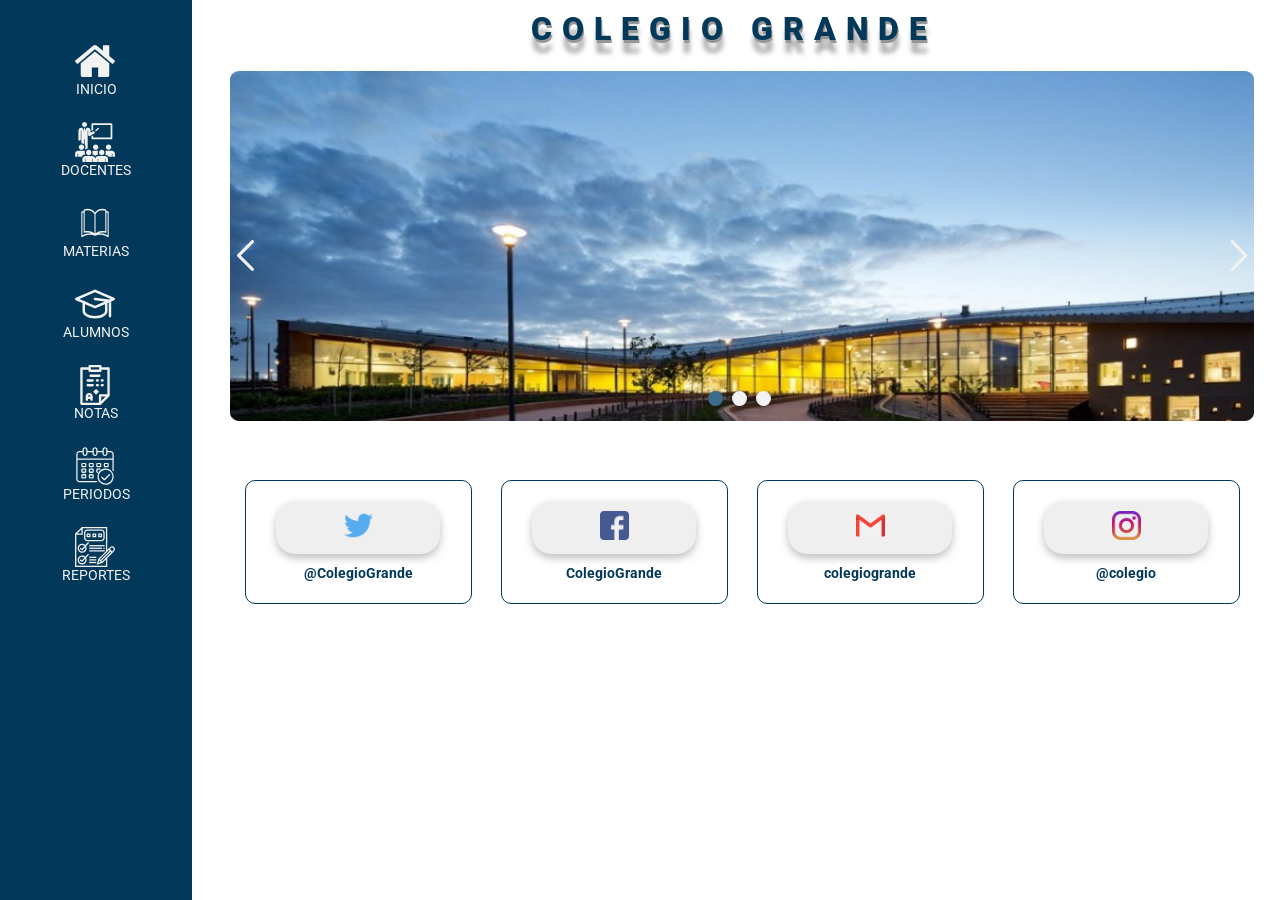
<file: SSV2/Views/Front/index.html>
<!DOCTYPE html>
<html lang="en">
<head>
    <meta charset="UTF-8">
    <meta http-equiv="X-UA-Compatible" content="IE=edge">
    <meta name="viewport" content="width=device-width, initial-scale=1.0">
    <link rel="preconnect" href="https://fonts.gstatic.com">    
    <link href="https://fonts.googleapis.com/css2?family=Roboto:wght@400;500;700&display=swap" rel="stylesheet">
    <link rel="stylesheet" href="assets/styles/NavbarStyles.css">
    <link rel="stylesheet" href="assets/styles/StyleIndex.css">
    <title>Inicio App Colegio</title>
</head>
<body>
     <img class="Icono hamburguesa" src="./assets/icons/menu.svg" alt="">
    <nav class="nav-bar ver">
        <ul class="menu">
            <a href="index.html"> <li> <img src="assets/icons/home 1.svg" alt="Icono Incio"> INICIO</li></a>
            <a href="views/maestros.html"><li> <img src="assets/icons/aula 1.svg" alt="Icono Maestros"> DOCENTES</li></a>
            <a href="views/materias.html"><li> <img src="assets/icons/libro 1.svg" alt="Icono Materias"> MATERIAS<ul class="submenu">
                <li><a href="views/asignar_materia_profesor.html">Docente</a></li>
                <li><a href="views/asignar_materia_alumno.html">Alumno</a></li>
                </ul></li></a>
            <a href="views/alumnos.html"><li> <img src="assets/icons/sombrero-de-graduacion 1.svg" alt="Icono Alumnos"> ALUMNOS</li></a>
            <a href="views/notas.html"><li > <img src="assets/icons/los-grados 1.svg" alt="Icono Notas"> NOTAS</li></a>
            <a href="views/periodos.html"><li > <img src="assets/icons/periodos.svg" alt="Icono Notas"> PERIODOS</li></a>
            <a href="views/reportes.html"><li> <img src="assets/icons/lista-de-verificacion 1.svg" alt="Icono Reportes"> REPORTES</li></a>
            </ul>
    </nav>

    <div class="titulo">
        <h1>COLEGIO GRANDE</h1>
    </div>

    <section class="slideimg ver hidden "> 
        
        <img src="assets/img/Colegio1.png" class="imgIndexSlide" alt="">
        <img src="assets/icons/back.svg" alt="icon back" class="icons back" onclick="RetrocederDatos()">
        <img src="assets/icons/next.svg" alt="icon next" class="icons next" onclick="AdelantarDatos()">
           
        <div>
            <button class="ContentButtons" onclick="SlideBotones(0)"></button>
            <button class="ContentButtons" onclick="SlideBotones(1)"></button>
            <button class="ContentButtons" onclick="SlideBotones(2)"></button>
        </div>
    </section>
   
    <section class="RedesSociales ver hidden">

        
        <div class="twitter ver hidden">
            <button><img src="assets/icons/Twitter-icon-azul.svg" alt="Icono twitter" id="twitter-icon"></button>
            <h2>@ColegioGrande</h2>
        </div>
        <div class="facebook ver hidden"> 
            <button><img src="assets/icons/Facebook-icon-azul.svg" alt="Icono facebook" id="facebook-icon"></button>
            <h2>ColegioGrande</h2>
        </div>
        <div class="gmail ver hidden">
            <button><img src="assets/icons/Gmail-icon-azul.svg" alt="Icono gmail" id="gmail-icon"></button>
            <h2>colegiogrande</h2>
        </div>
        <div class="instagram ver hidden">
            <button><img src="assets/icons/instagram-icon.svg" alt="Icono Instagram" id="instagram-icon"></button>
            <h2>@colegio</h2>
        </div>

    </section>
    </main>
    <script src="./assets/JavaScript/menu.js"></script>
    <script src="assets/JavaScript/logicIndexImg.js"></script>
    
</body>
</html>
</file>
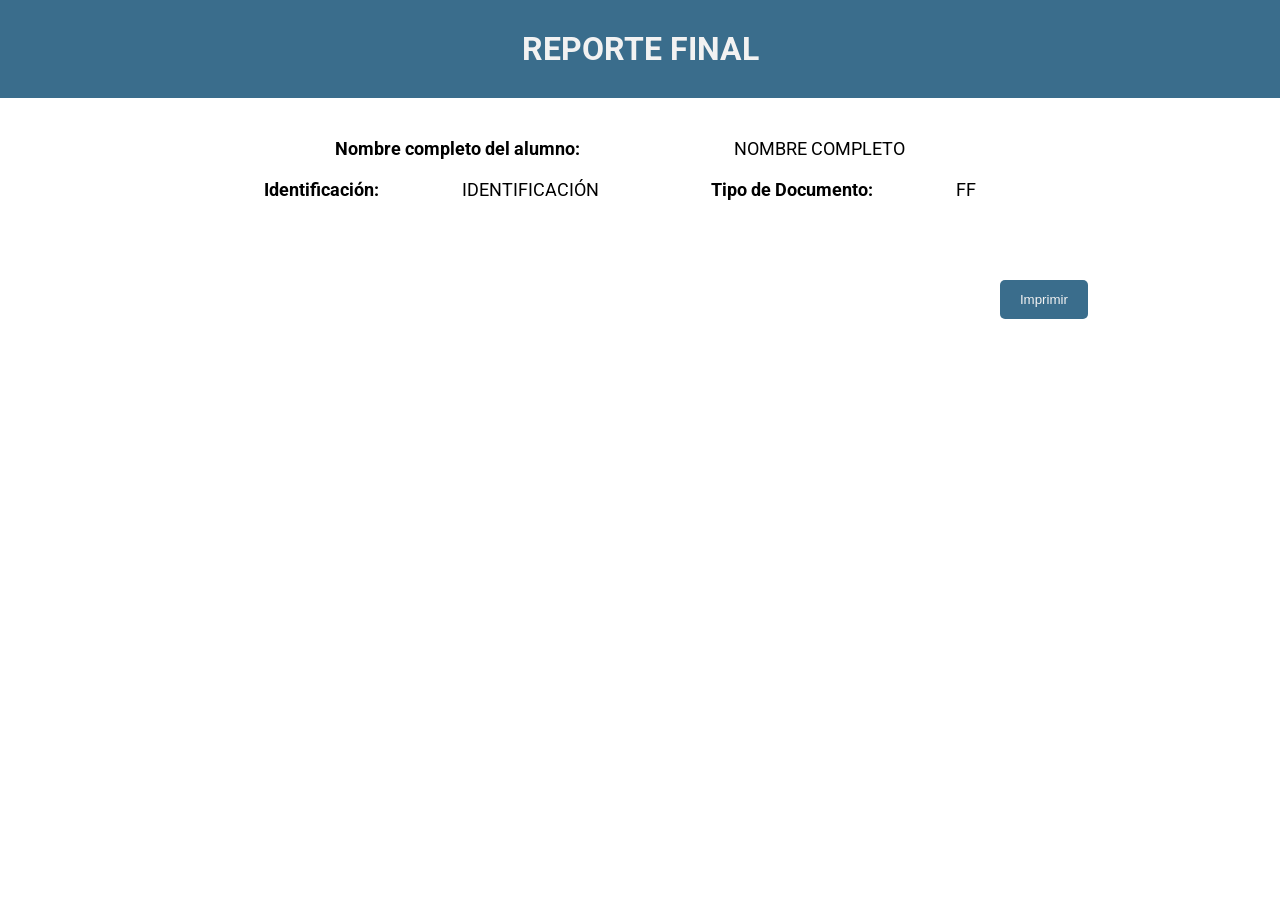
<file: SSV2/Views/Front/views/reporte.html>
<!DOCTYPE html>
<html lang="en">
<head>
    <meta charset="UTF-8">
    <meta http-equiv="X-UA-Compatible" content="IE=edge">
    <meta name="viewport" content="width=device-width, initial-scale=1.0">
    <link href="https://fonts.googleapis.com/css2?family=Roboto:wght@400;500;700&display=swap" rel="stylesheet">
    <link rel="stylesheet" href="../assets/styles/reporte.css">
    <title>Reporte Estudiante</title>
</head>
<body>
    
    <header>
        <h1>REPORTE FINAL</h1>
    </header>
    <section class="datosAlumno ver hidden"> 
        <div class="nombreAlumnContent">
            <h3>Nombre completo del alumno:</h3>
            <p id="NombreEstudiante">NOMBRE COMPLETO</p>
        </div>
        <div>
            <h3>Identificación:</h3>
            <p id="identificacion">IDENTIFICACIÓN</p>
            <h3>Tipo de Documento:</h3>
            <p id="tipoDocumento">FF</p>
        </div>
    </section>
    <section class="SectionTablaReporte ver hidden">
        <table class="TablaReporte">

            
        </table>
        <button class="buttonImprimir" onclick="Imprimir()">Imprimir</button>
    </section>
    <script src="../assets/JavaScript/VerReporte.js"></script>
    <script src="../assets/JavaScript/menu.js"></script>
</body>
</html>
</file>
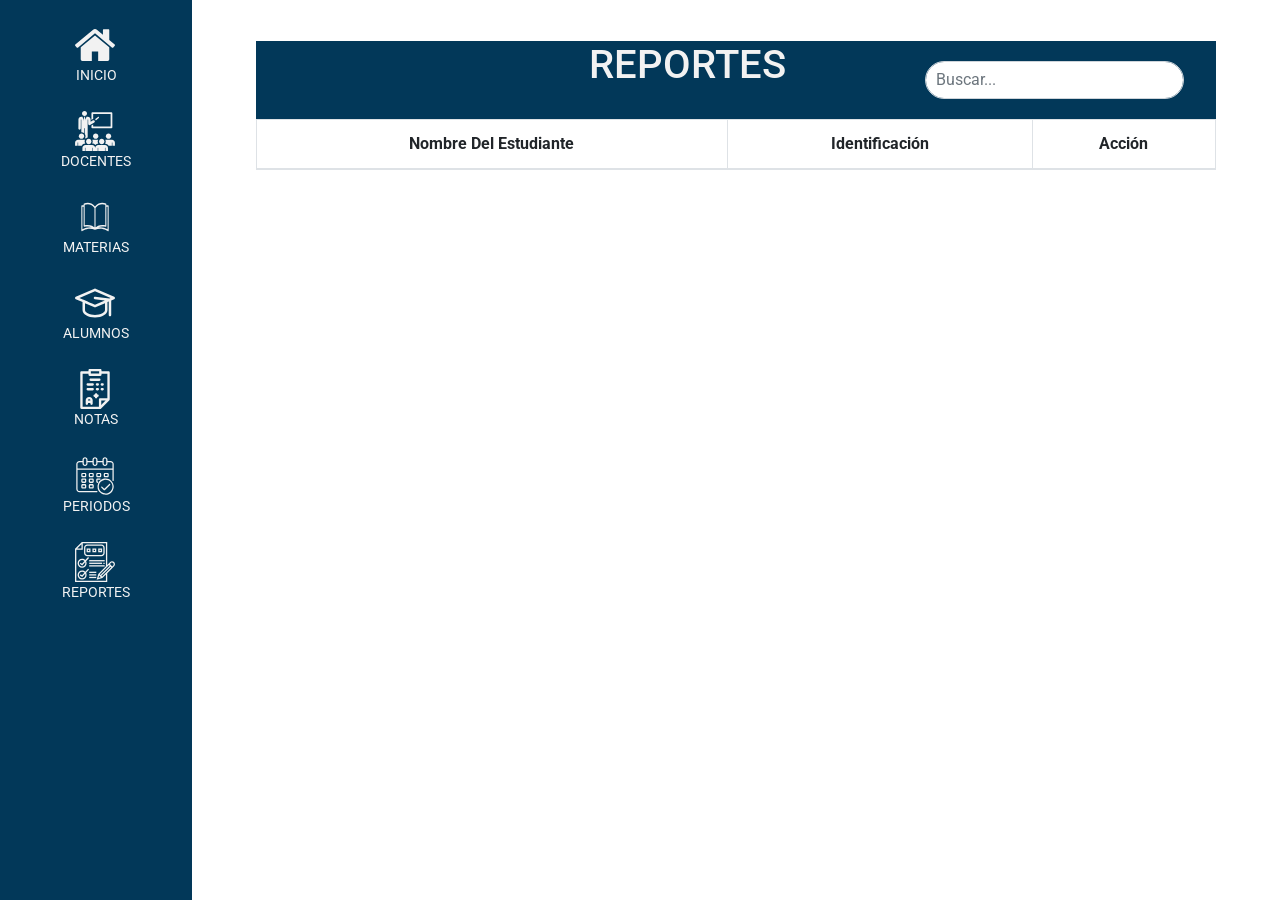
<file: SSV2/Views/Front/views/reportes.html>
<!DOCTYPE html>
<html lang="en">
<head>
    <meta charset="UTF-8">
    <meta http-equiv="X-UA-Compatible" content="IE=edge">
    <meta name="viewport" content="width=device-width, initial-scale=1.0">
    <link href="https://fonts.googleapis.com/css2?family=Roboto:wght@400;500;700&display=swap" rel="stylesheet">
    <link rel="stylesheet" href="../assets/styles/NavbarStyles.css">
    <link rel="stylesheet" href="../assets/styles/stylesReportesIndex.css">
        <!-- Bootstrap CSS -->
        <link rel="stylesheet" href="../assets/bootstrap/css/bootstrap.min.css">
        <!-- CSS personalizado -->
        <link rel="stylesheet" href="../assets/main.css">
    <title>Reportes</title>
</head>
<body>
    <img class="Icono hamburguesa" src="../assets/icons/menu.svg" alt="">
    <nav class="nav-bar ver  ">
        <ul class="menu">
           <a href="../index.html"> <li> <img src="../assets/icons/home 1.svg" alt="Icono Incio"> INICIO</li></a>
            <a href="maestros.html"><li> <img src="../assets/icons/aula 1.svg" alt="Icono Maestros"> DOCENTES</li></a>
            <a href="materias.html"><li> <img src="../assets/icons/libro 1.svg" alt="Icono Materias"> MATERIAS<ul class="submenu">
                <li><a href="asignar_materia_profesor.html"> Docente</a></li>
                <li><a href="asignar_materia_alumno.html"> Alumno</a></li>
                </ul></li></a>
            <a href="alumnos.html"><li> <img src="../assets/icons/sombrero-de-graduacion 1.svg" alt="Icono Alumnos"> ALUMNOS</li></a>
            <a href="notas.html"><li> <img src="../assets/icons/los-grados 1.svg" alt="Icono Notas"> NOTAS</li></a>
            <a href="periodos.html"><li> <img src="../assets/icons/calendar.svg" alt="Icono Periodo"> PERIODOS</li></a>
            <a href="reportes.html"><li> <img src="../assets/icons/lista-de-verificacion 1.svg" alt="Icono Reportes"> REPORTES</li></a>
            </ul> 
    </nav>
    <section class="seccionTabla ver hidden" >
        <div class="encabezadoTabla">
            <h1 class="tituloTabla">REPORTES</h1>
            <div>
                <input class="form-control col-md-6 light-table-filter" data-table="order-table" type="text"
                    placeholder="Buscar..." id="BuscarId">
            </div>
        </div>
        <table id="example" class="table table-bordered order-table " style="width:100%">
            <thead>
                <tr>
                <th>Nombre Del Estudiante</th>
                <th>Identificación</th>
                <th>Acción</th>
                </tr>
            </thead>
            <tbody class="tbody"> 

            </tbody>
        </table>
    </section>
    <script src="../assets/JavaScript/reportes.js"></script>
    <script src="../assets/JavaScript/Buscar.js"></script>
    <script src="../assets/JavaScript/menu.js"></script>
        <!-- jQuery, Popper.js, Bootstrap JS -->
        <script src="../assets/jquery/jquery-3.3.1.min.js"></script>
        <script src="../assets/popper/popper.min.js"></script>
        <script src="../assets/bootstrap/js/bootstrap.min.js"></script>
</body>
</html>
</file>
<file: SSV2/Views/Front/assets/styles/NavbarStyles.css>
.nav-bar {
	background-color: #023859;
	color: #f2f2f2;
	position: fixed;
	left: 0;
	height: 100%;
	width: 15%;
}
.nav-bar ul {
	padding: 30%;
	padding-top: 10px;
}
.nav-bar ul li :hover {
    color:#F2F2F2;
}
.img:hover{
	color:#f2f2f2;
}
ul{
	color: #F2F2F2;
	text-decoration: none;
}
a{
	color: #F2F2F2;
	text-decoration: none;
}
li{
	color: #F2F2F2;
	text-decoration: none;
}
a:hover{
		text-decoration: none;
		color: #F2F2F2;
}
li:hover{
	text-decoration: none;
	color: #F2F2F2;
}
.menu{
	display: flex;
	flex-direction: column;
	text-align: center;
}
.nav-bar ul li {
	list-style: none;
	position: relative;
	margin: 10px 0;
	width: 100%;
	margin-top: 15px;
	font-size: 1.1vw;
}
.nav-bar ul li img {
	vertical-align: middle;
	margin-right: 2%;
	width: 60%;
	height: 40px;
}
.nav-bar a {
	text-decoration: none;
	color: #f2f2f2;
}
.nav-bar a :hover {
	border-bottom: 1px solid #f2f2f2;
}
.hamburguesa {
	display: none;
}
.submenu {
	background: transparent;
	display: none;
}
.submenu li a {
	display: block;
	color: #f2f2f2;
}
.menu li:hover .submenu {
	display: block;
}

@media (max-width: 600px) {

	ul {
		margin: 0;
	}
	.hamburguesa {
		position: relative;
		display: block;
		width: 8%;
		height: 10%;
		z-index: 3;
		color: #023859;
	}

	.nav-bar ul li  > img {
		margin-left: 0;
		width: 50px;
		margin-left: 35%;
	}

ul a {
		padding: 10px;
		box-sizing: content-box;
		display: flex;
		flex-direction: column;
		justify-content: center;
		font-size: 3.5vw;
		text-align: center;

	}

.nav-bar {
		background-color: #023859;
		color: #f2f2f2;
		position: static;
		left: 0;
		height: 100%;
		width: 100%;
		display: flex;
		flex-direction: column;
		align-items: center;
		display: none;
	}
.ver {
		display: none;
	}
.hidden {
		display: block;
	}
.nav-bar ul li {
		display: flex;
		flex-direction: column;
		font-size: 18px;
	}
.asignar {
		width: 10%;
}
}
.menu li:hover .submenu{
display:block;
stroke-dashoffset: 1;
}


.tituloTabla{
    position: relative;
    left: 15%;
}
</file>
<file: SSV2/Views/Front/assets/styles/StyleIndex.css>
body{
    margin: 0;
    font-family: Roboto;
    color: #0D0D0D;
}


.titulo{
    width: 85%;
    left: 15%;
    position: relative;
    display: flex;
    justify-content: center;

}

h1{
    position: absolute;
    margin: 10px 50%;
    font-size: 32px;
    font-weight: 900;
    width: 410px;
    height: auto;
    background: #FFFFFF;
    text-shadow: 1px 3px 0 #969696, 1px 13px 5px #aba8a8;
    color: #023859;
    letter-spacing: 10px;
    
}

/* ******* BOTON ******** */


button{
    outline:none;
    border-radius: 5px;
    filter: drop-shadow(0px 4px 4px rgba(0, 0, 0, 0.25));
}

button:hover{
    box-shadow: inset 0px 4px 4px rgba(0, 0, 0, 0.25);
}



/*   ***** ******** */

.slideimg{
    position: absolute;
    width: 80%;
    margin-left: 18%;
    top: 71px;
}
.slideimg .imgIndexSlide{
    width: 100%;
    max-height: 480px;
    height:350px;
}
.slideimg .icons{
    position: absolute;
    width: 3%;
    top: 50%;
    cursor: pointer;
}
.slideimg .active{
    background-color: #3A6D8C;
}
.next{
    right:0;
}
.back{
    left:0;
}
.slideimg div{
    text-align: center;
    margin-top: -35px;
}
.slideimg button {
    border-radius: 20px;
    height: 15px;
    width: 15px;
    border: none;
    margin-right: 5px;
    cursor: pointer;
    background-color: #F2F2F2;
}
.RedesSociales{
    position: relative;
    display: flex;
    justify-content: space-around;
    position: absolute;
    width: 80%;
    margin-left: 18%;
    top: 480px;
}
.RedesSociales div{
    border-radius: 10px;
    text-align: center;
    border: solid 1px #023859;
    color:#023859;
    width: 20%;
    padding: 10px;
    margin-bottom: 41px;

}
.RedesSociales div button{
    margin-top: 10px;
    width: 80%;
    padding: 10px;
    font-size: 1.2vw;
    border-radius: 20px;

    color: #F2F2F2;
    border: none;
    cursor: pointer;
}
.RedesSociales img{
    width: 20%;
}
.RedesSociales h2{
    font-size: 14px;
}
@media (max-width: 600px) {
    
    .slideimg{
    margin-left: 10%;
    top: 120px;
    width: 80%;

}
.slideimg .imgIndexSlide{
    height:150px;
}

.RedesSociales{
    display: flex;
    flex-direction: column;
    justify-content: space-around;
    margin-left: 10%;
    top: 350px;
}
.RedesSociales img{
    width: 20%;
}

.RedesSociales div{
    width: 90%;
    padding: 2px;
    margin-bottom: 41px;
}
.RedesSociales h2{
    font-size: 3.5vw;
}
.RedesSociales div button{
    margin-top: 10px;
    width: 50%;
    padding:5%;
    font-size: 3vw;
    
}

.titulo{

    left: 10%;
}

h1{
    font-size: 22px;
    width: 325px;
}



}
</file>
<file: SSV2/Views/Front/assets/styles/reporte.css>
body{
    margin: 0;
    font-family: Roboto;
}
header{
    background-color: #3A6D8C;
    padding: 30px;
}
header h1{
    color: #F2F2F2;
    width: 20%;
    margin: 0 auto;
    text-align: center;
}
.datosAlumno{
    width: 70%;
    margin: 40px auto;  
}
.datosAlumno div{
    display: flex;
    justify-content: space-evenly;
    margin-bottom: 20px;
}
.datosAlumno h3,p{
    font-size: 18px;
    margin: 0;
    padding: 0;
    text-align: center;
}
.datosAlumno p{
    margin-left: 10px;
    margin-right: 40px;
}
.SectionTablaReporte{
    width: 70%;
    margin: 40px auto;  
}
.TablaReporte{
    width: 100%;
    border-spacing: 0px 20px;
}
.tbody{
    text-align: center;
    margin-top: 40px;
}
.tbody #info{
    background-color: #3A6D8C;
    padding: 20px;
    color: #F2F2F2;
}
.tbody #infonotas{
    background-color: #F2F2F2;
    border: 30px solid #FFFFFF;
    border-top: 0px;
    border-bottom: 0px;
}
.buttonImprimir{
    padding: 12px 20px;
    border: none;
    background-color: #3A6D8C;
    color: #f2f2f2;
    cursor: pointer;
    border-radius: 5px;
    margin-top: 40px;
    float: right;
}
</file>
<file: SSV2/Views/Front/assets/styles/stylesReportesIndex.css>
body{
    margin: 0;
    font-family: Roboto;
}
.seccionTabla{
    position: absolute;
    top: 41px;
    left: 20%;
    width: 75%;
    text-align: center;
}
.encabezadoTabla{
    background-color: #023859;
    display: flex;
}
.tituloTabla{
    width: 30%;
    margin-left: 70px;
    color: #f2f2f2;
}
.encabezadoTabla div{
    width: 80%;
    text-align: right;
}

#BuscarId{
    width: 40%;
    margin: 19.92px 0px;
    padding: 5px 10px;
    box-sizing: border-box;
    border-radius: 20px;
    margin-right: 72px;
    position: relative;
    left: 55%;

}
.tablaAlumnos{
    width: 100%;
    border-spacing: 0px;
    background-color: #F2F2F2;
    text-align: center;
}
.tablaAlumnos thead{
    color: #023859;
    text-align: center;
}
.tablaAlumnos thead th,td{
    padding: 12px 20px;
    border-bottom: 1px solid #737373;
}

.tdBoton{
    display: flex;
    justify-content: center;
    
}

button{
    background-color: #023859;
    color: #f2f2f2;
    border-radius: 10px;
    border-color: #5ebbf5;
}


.tituloTabla{
    position: relative;
    left: 25%;
}


@media (max-width: 600px) {

    .tituloTabla{
        font-size: 20px;
        margin-top: 10px;
    }

    .encabezadoTabla{
        justify-items: center;
        height: 50px;
    }

    #BuscarId{
        height: 20px;
        font-size: 12px;
    }

    th,
    td{
        font-size: 14px;
    }


}
</file>
<file: SSV2/Views/Front/assets/main.css>
body{
/*    background: #673AB7;*/
}
header{
    background:#512DA8;
}

.clasePrueba {
    padding: 90px 10px;
}
</file>
